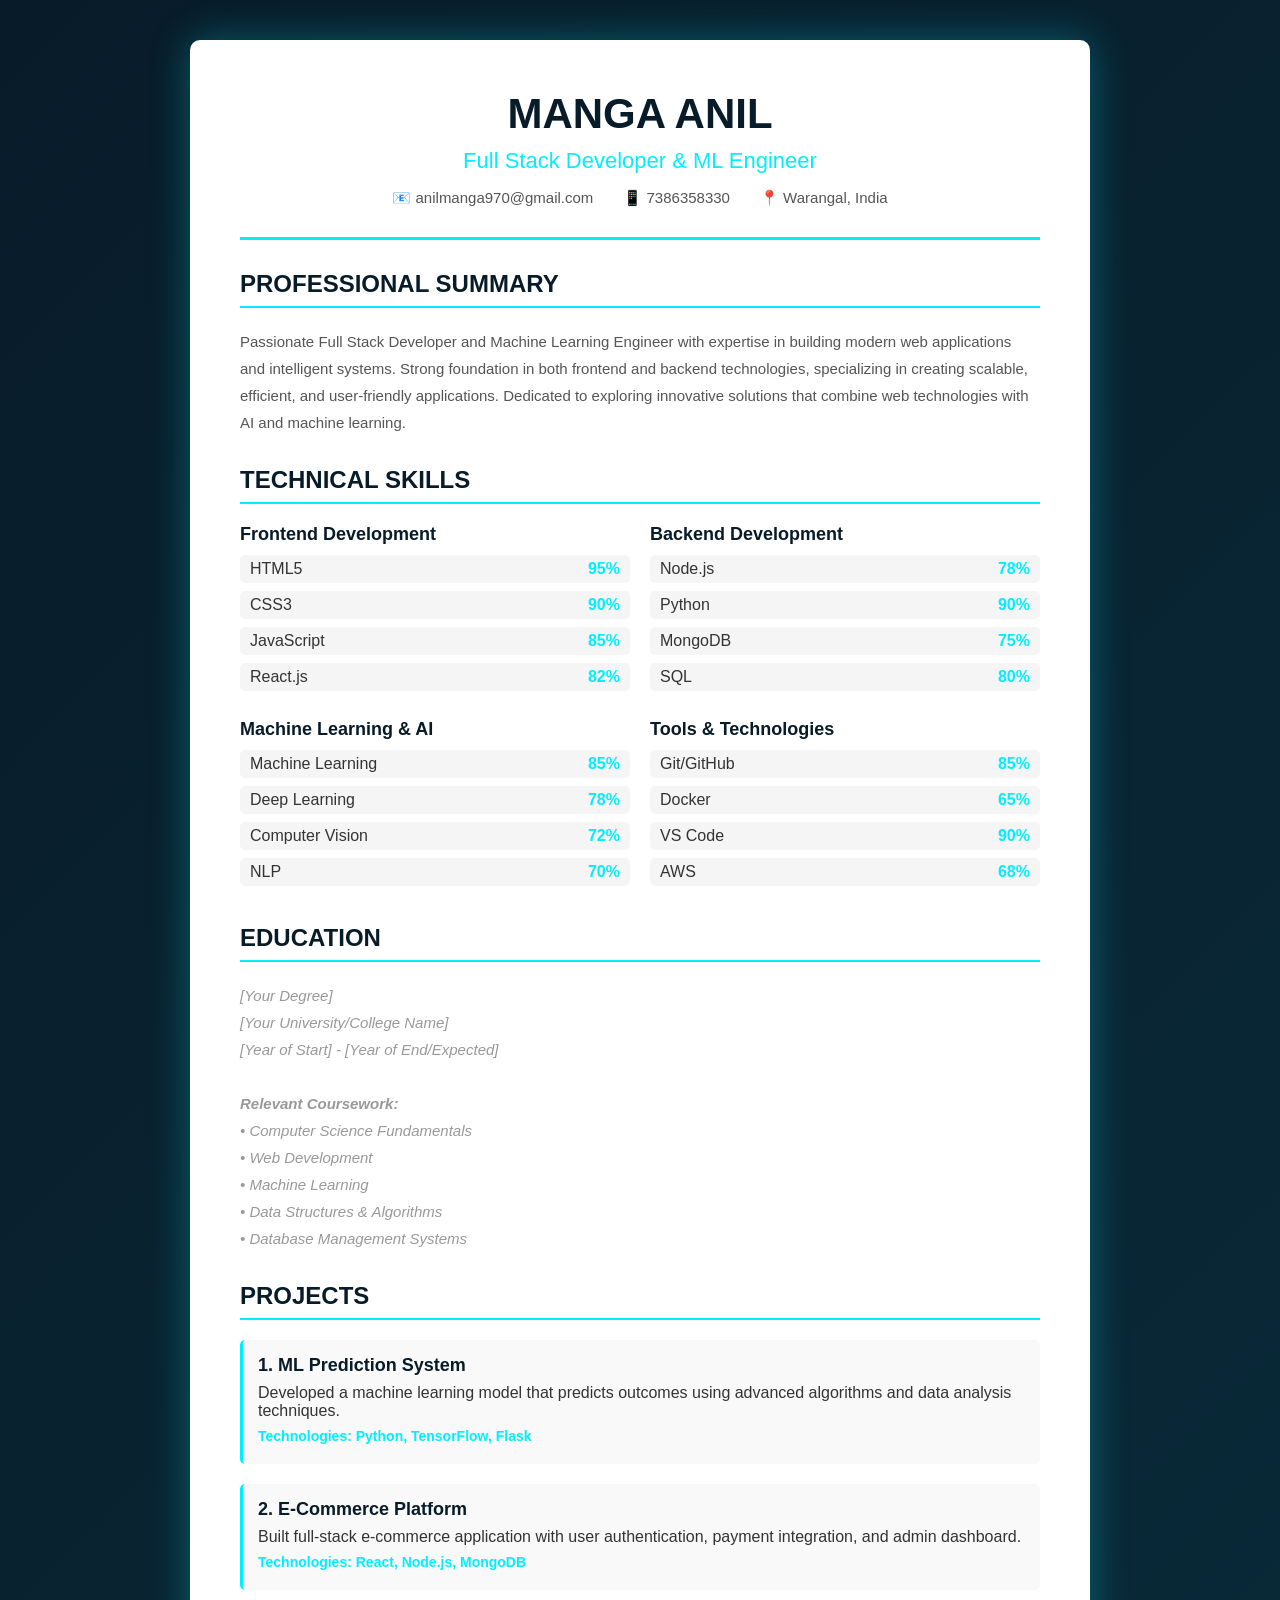
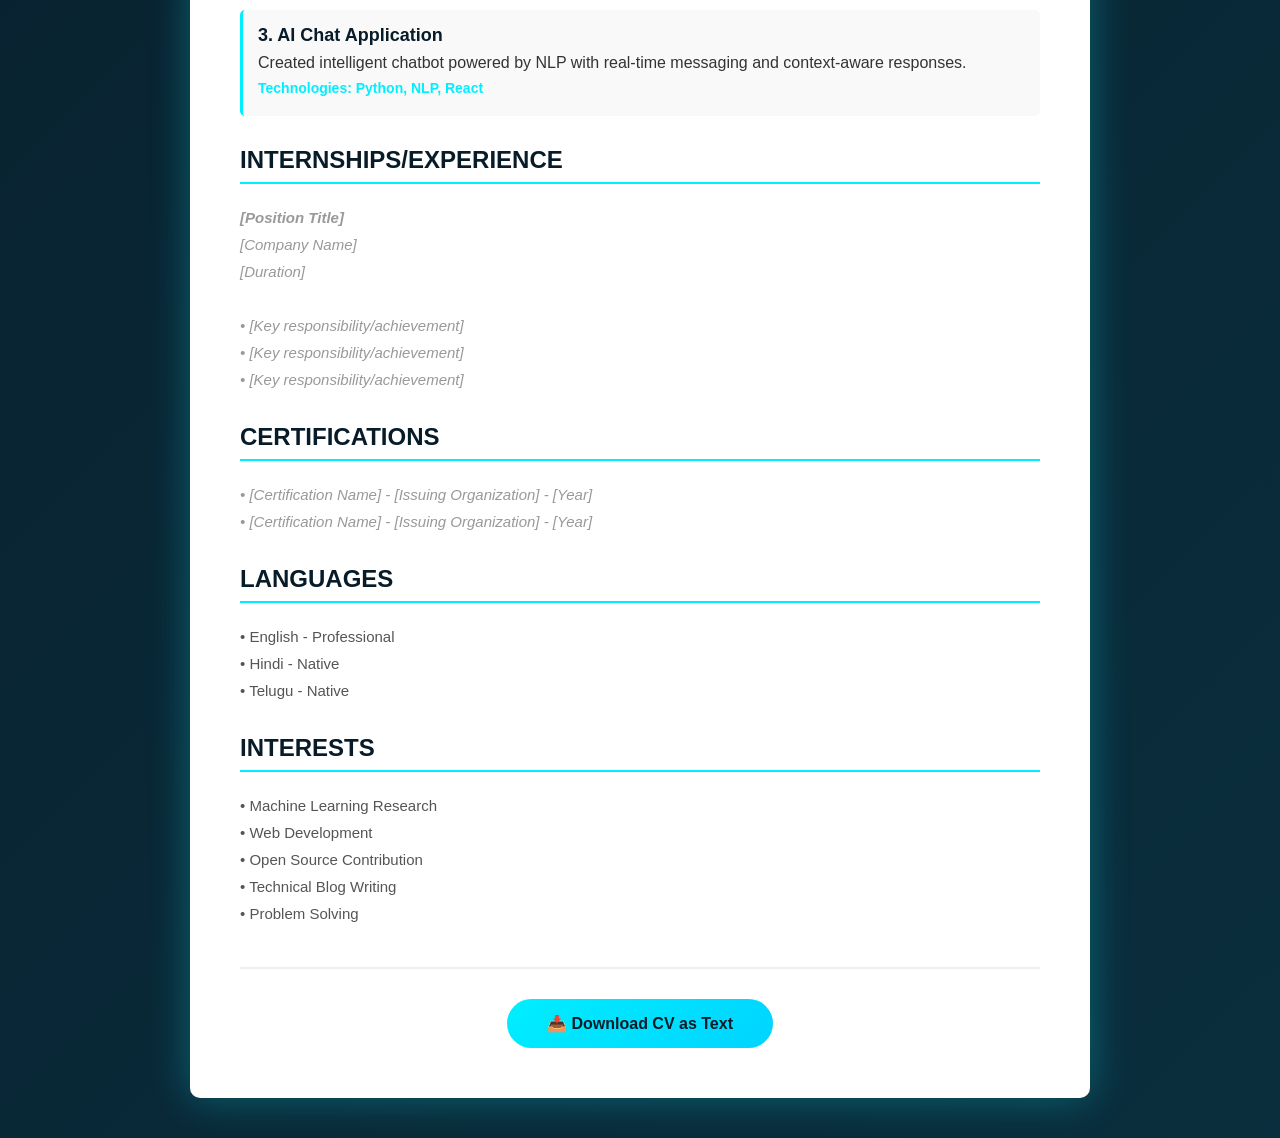
<file: cv.html>
<!DOCTYPE html>
<html lang="en">
<head>
    <meta charset="UTF-8">
    <meta name="viewport" content="width=device-width, initial-scale=1.0">
    <title>Manga Anil - CV</title>
    <style>
        * {
            margin: 0;
            padding: 0;
            box-sizing: border-box;
        }

        body {
            font-family: 'Segoe UI', Tahoma, Geneva, Verdana, sans-serif;
            background: linear-gradient(135deg, #081b29 0%, #0a2e3d 100%);
            color: #333;
            padding: 40px 20px;
        }

        .cv-container {
            max-width: 900px;
            margin: 0 auto;
            background: white;
            padding: 50px;
            box-shadow: 0 0 40px rgba(14, 239, 255, 0.3);
            border-radius: 10px;
        }

        .header {
            text-align: center;
            border-bottom: 3px solid #0ef;
            padding-bottom: 30px;
            margin-bottom: 30px;
        }

        .header h1 {
            font-size: 42px;
            color: #081b29;
            margin-bottom: 10px;
        }

        .header h2 {
            font-size: 22px;
            color: #0ef;
            font-weight: 500;
        }

        .contact-info {
            display: flex;
            justify-content: center;
            gap: 30px;
            margin-top: 15px;
            flex-wrap: wrap;
        }

        .contact-info span {
            font-size: 15px;
            color: #555;
        }

        .section {
            margin-bottom: 30px;
        }

        .section-title {
            font-size: 24px;
            color: #081b29;
            border-bottom: 2px solid #0ef;
            padding-bottom: 8px;
            margin-bottom: 20px;
            font-weight: 600;
        }

        .content {
            line-height: 1.8;
            font-size: 15px;
            color: #555;
        }

        .skills-grid {
            display: grid;
            grid-template-columns: repeat(2, 1fr);
            gap: 20px;
        }

        .skill-category h3 {
            font-size: 18px;
            color: #081b29;
            margin-bottom: 10px;
        }

        .skill-item {
            display: flex;
            justify-content: space-between;
            margin-bottom: 8px;
            padding: 5px 10px;
            background: #f5f5f5;
            border-radius: 5px;
        }

        .skill-name {
            font-weight: 500;
        }

        .skill-percent {
            color: #0ef;
            font-weight: 600;
        }

        .project {
            margin-bottom: 20px;
            padding: 15px;
            background: #f9f9f9;
            border-left: 3px solid #0ef;
            border-radius: 5px;
        }

        .project h3 {
            font-size: 18px;
            color: #081b29;
            margin-bottom: 8px;
        }

        .project p {
            margin-bottom: 5px;
        }

        .technologies {
            font-size: 14px;
            color: #0ef;
            font-weight: 600;
            margin-top: 8px;
        }

        .placeholder {
            color: #999;
            font-style: italic;
        }

        .download-btn {
            text-align: center;
            margin-top: 40px;
            padding-top: 30px;
            border-top: 2px solid #eee;
        }

        .download-btn a {
            display: inline-block;
            padding: 15px 40px;
            background: linear-gradient(135deg, #0ef, #00d4ff);
            color: #081b29;
            text-decoration: none;
            border-radius: 50px;
            font-weight: 600;
            font-size: 16px;
            transition: all 0.3s ease;
        }

        .download-btn a:hover {
            box-shadow: 0 5px 30px rgba(14, 239, 255, 0.5);
            transform: translateY(-3px);
        }

        @media (max-width: 768px) {
            .cv-container {
                padding: 30px 20px;
            }

            .header h1 {
                font-size: 32px;
            }

            .skills-grid {
                grid-template-columns: 1fr;
            }

            .contact-info {
                flex-direction: column;
                gap: 10px;
            }
        }
    </style>
</head>
<body>
    <div class="cv-container">
        <!-- Header -->
        <div class="header">
            <h1>MANGA ANIL</h1>
            <h2>Full Stack Developer & ML Engineer</h2>
            <div class="contact-info">
                <span>📧 anilmanga970@gmail.com</span>
                <span>📱 7386358330</span>
                <span>📍 Warangal, India</span>
            </div>
        </div>

        <!-- Professional Summary -->
        <div class="section">
            <h2 class="section-title">PROFESSIONAL SUMMARY</h2>
            <p class="content">
                Passionate Full Stack Developer and Machine Learning Engineer with expertise in building modern web applications and intelligent systems. Strong foundation in both frontend and backend technologies, specializing in creating scalable, efficient, and user-friendly applications. Dedicated to exploring innovative solutions that combine web technologies with AI and machine learning.
            </p>
        </div>

        <!-- Technical Skills -->
        <div class="section">
            <h2 class="section-title">TECHNICAL SKILLS</h2>
            <div class="skills-grid">
                <div class="skill-category">
                    <h3>Frontend Development</h3>
                    <div class="skill-item">
                        <span class="skill-name">HTML5</span>
                        <span class="skill-percent">95%</span>
                    </div>
                    <div class="skill-item">
                        <span class="skill-name">CSS3</span>
                        <span class="skill-percent">90%</span>
                    </div>
                    <div class="skill-item">
                        <span class="skill-name">JavaScript</span>
                        <span class="skill-percent">85%</span>
                    </div>
                    <div class="skill-item">
                        <span class="skill-name">React.js</span>
                        <span class="skill-percent">82%</span>
                    </div>
                </div>

                <div class="skill-category">
                    <h3>Backend Development</h3>
                    <div class="skill-item">
                        <span class="skill-name">Node.js</span>
                        <span class="skill-percent">78%</span>
                    </div>
                    <div class="skill-item">
                        <span class="skill-name">Python</span>
                        <span class="skill-percent">90%</span>
                    </div>
                    <div class="skill-item">
                        <span class="skill-name">MongoDB</span>
                        <span class="skill-percent">75%</span>
                    </div>
                    <div class="skill-item">
                        <span class="skill-name">SQL</span>
                        <span class="skill-percent">80%</span>
                    </div>
                </div>

                <div class="skill-category">
                    <h3>Machine Learning & AI</h3>
                    <div class="skill-item">
                        <span class="skill-name">Machine Learning</span>
                        <span class="skill-percent">85%</span>
                    </div>
                    <div class="skill-item">
                        <span class="skill-name">Deep Learning</span>
                        <span class="skill-percent">78%</span>
                    </div>
                    <div class="skill-item">
                        <span class="skill-name">Computer Vision</span>
                        <span class="skill-percent">72%</span>
                    </div>
                    <div class="skill-item">
                        <span class="skill-name">NLP</span>
                        <span class="skill-percent">70%</span>
                    </div>
                </div>

                <div class="skill-category">
                    <h3>Tools & Technologies</h3>
                    <div class="skill-item">
                        <span class="skill-name">Git/GitHub</span>
                        <span class="skill-percent">85%</span>
                    </div>
                    <div class="skill-item">
                        <span class="skill-name">Docker</span>
                        <span class="skill-percent">65%</span>
                    </div>
                    <div class="skill-item">
                        <span class="skill-name">VS Code</span>
                        <span class="skill-percent">90%</span>
                    </div>
                    <div class="skill-item">
                        <span class="skill-name">AWS</span>
                        <span class="skill-percent">68%</span>
                    </div>
                </div>
            </div>
        </div>

        <!-- Education -->
        <div class="section">
            <h2 class="section-title">EDUCATION</h2>
            <p class="content placeholder">
                [Your Degree]<br>
                [Your University/College Name]<br>
                [Year of Start] - [Year of End/Expected]<br><br>
                <strong>Relevant Coursework:</strong><br>
                • Computer Science Fundamentals<br>
                • Web Development<br>
                • Machine Learning<br>
                • Data Structures & Algorithms<br>
                • Database Management Systems
            </p>
        </div>

        <!-- Projects -->
        <div class="section">
            <h2 class="section-title">PROJECTS</h2>
            
            <div class="project">
                <h3>1. ML Prediction System</h3>
                <p>Developed a machine learning model that predicts outcomes using advanced algorithms and data analysis techniques.</p>
                <p class="technologies">Technologies: Python, TensorFlow, Flask</p>
            </div>

            <div class="project">
                <h3>2. E-Commerce Platform</h3>
                <p>Built full-stack e-commerce application with user authentication, payment integration, and admin dashboard.</p>
                <p class="technologies">Technologies: React, Node.js, MongoDB</p>
            </div>

            <div class="project">
                <h3>3. AI Chat Application</h3>
                <p>Created intelligent chatbot powered by NLP with real-time messaging and context-aware responses.</p>
                <p class="technologies">Technologies: Python, NLP, React</p>
            </div>
        </div>

        <!-- Experience -->
        <div class="section">
            <h2 class="section-title">INTERNSHIPS/EXPERIENCE</h2>
            <p class="content placeholder">
                <strong>[Position Title]</strong><br>
                [Company Name]<br>
                [Duration]<br><br>
                • [Key responsibility/achievement]<br>
                • [Key responsibility/achievement]<br>
                • [Key responsibility/achievement]
            </p>
        </div>

        <!-- Certifications -->
        <div class="section">
            <h2 class="section-title">CERTIFICATIONS</h2>
            <p class="content placeholder">
                • [Certification Name] - [Issuing Organization] - [Year]<br>
                • [Certification Name] - [Issuing Organization] - [Year]
            </p>
        </div>

        <!-- Languages -->
        <div class="section">
            <h2 class="section-title">LANGUAGES</h2>
            <p class="content">
                • English - Professional<br>
                • Hindi - Native<br>
                • Telugu - Native
            </p>
        </div>

        <!-- Interests -->
        <div class="section">
            <h2 class="section-title">INTERESTS</h2>
            <p class="content">
                • Machine Learning Research<br>
                • Web Development<br>
                • Open Source Contribution<br>
                • Technical Blog Writing<br>
                • Problem Solving
            </p>
        </div>

        <!-- Download Button -->
        <div class="download-btn">
            <a href="cv.txt" download>📥 Download CV as Text</a>
        </div>
    </div>
</body>
</html>
</file>
